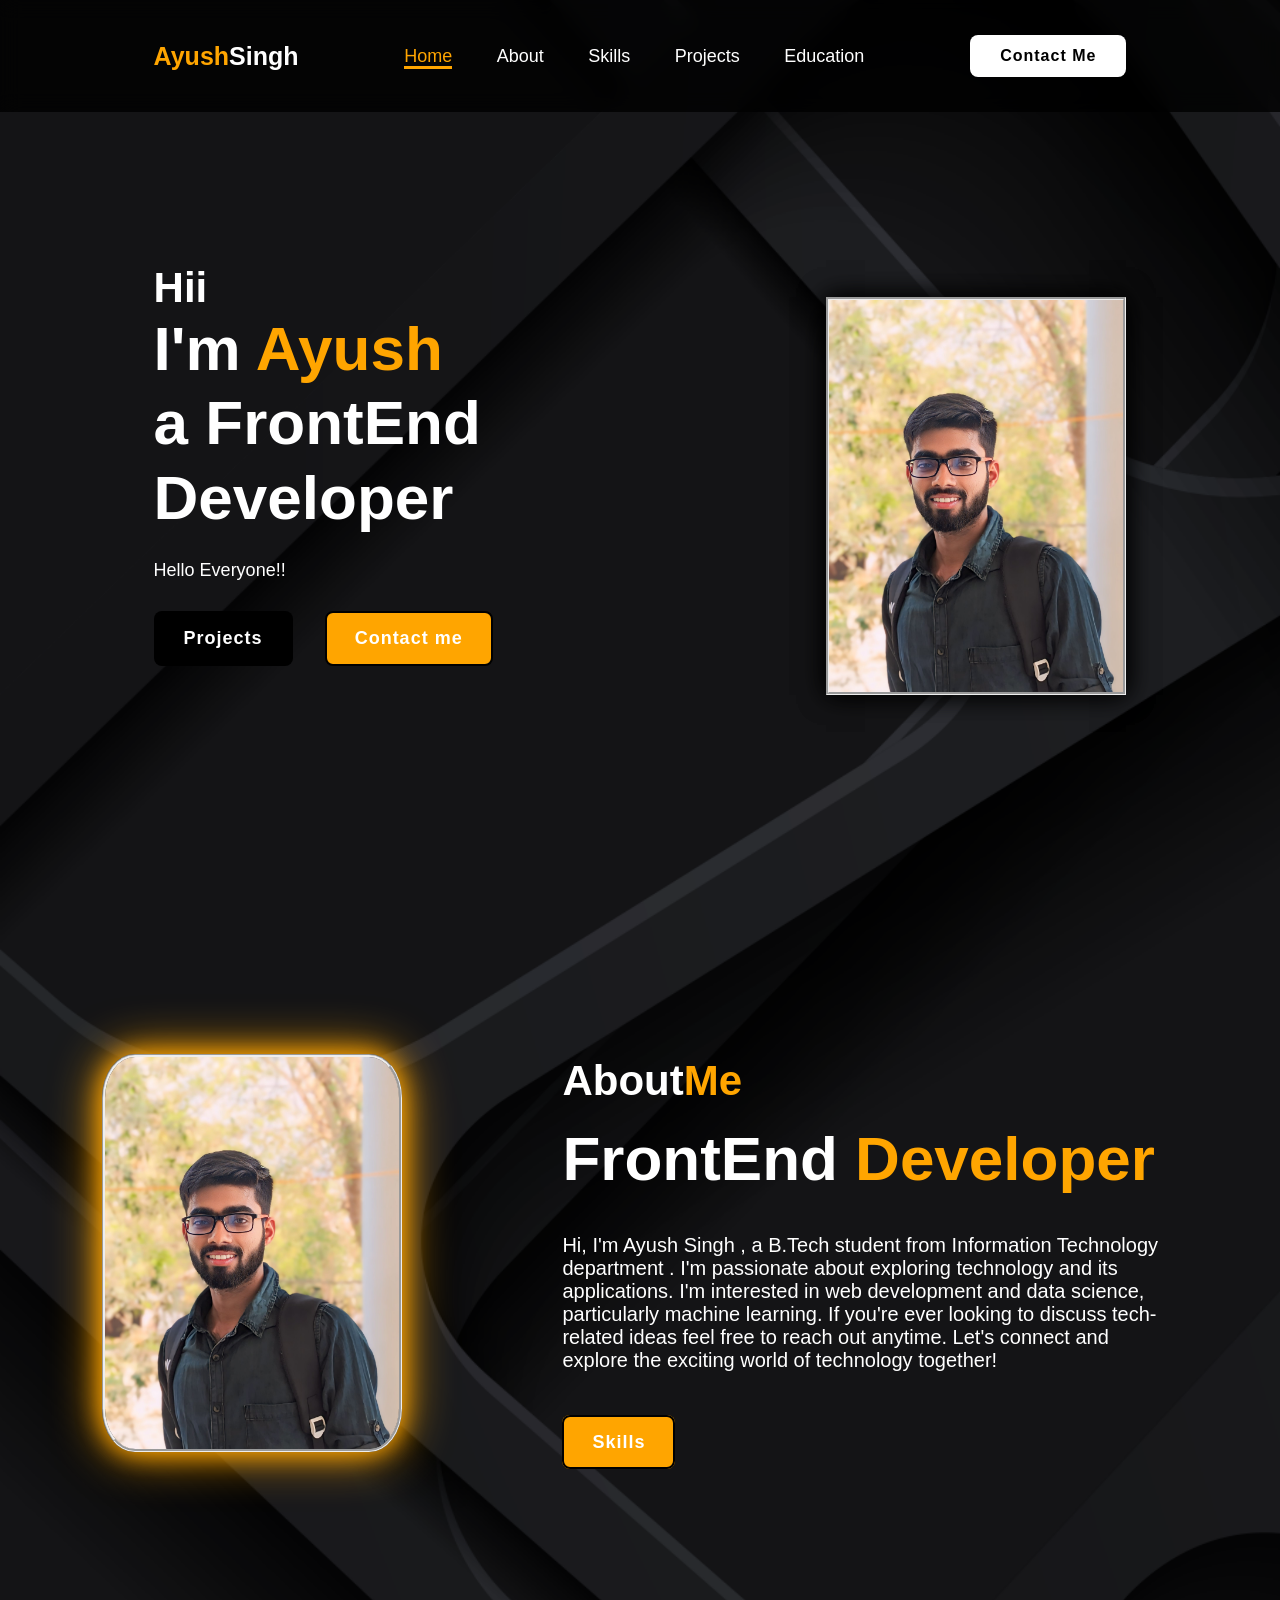
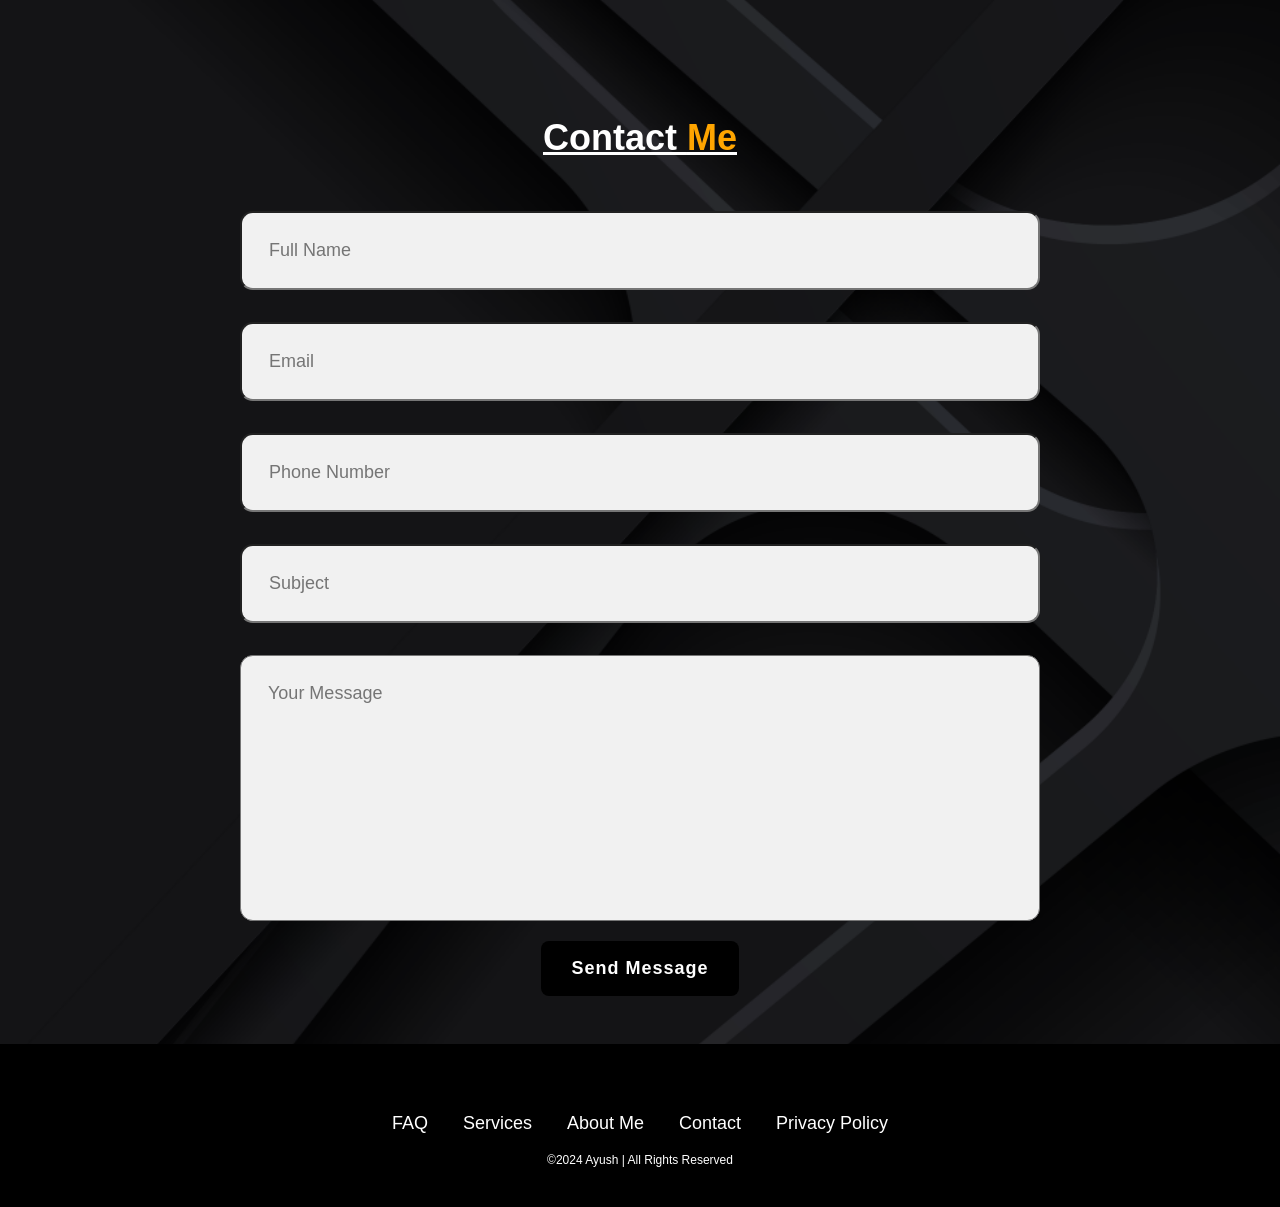
<file: index.html>
<!DOCTYPE html>
<html lang="en">
<head>
    <meta charset="UTF-8">
    <meta name="viewport" content="width=device-width, initial-scale=1.0">
    <title>Profile</title>
    <link rel="stylesheet" href="style.css">
</head>
<body>
   <header class="header">
    <a href="#" class="logo"><span>Ayush</span>Singh</a>

    <nav class="navbar">
       <a href="#" class="active">Home</a>
       <a href="#">About</a>
       <a href="#">Skills</a>
       <a href="#">Projects</a>
       <a href="#">Education</a>
    </nav>

    <a href="#" class="contact">Contact Me</a>
   </header> 

       <section class="home">
        <div class="home-content">
            <h3>Hii</h3>

            <h1>I'm <span>Ayush<br></span>a FrontEnd Developer</h1>

            <p>Hello Everyone!! 
                 </p>
                   
                 <div class="btn-box">
                    <button class="btn-1">Projects</button>
                    <button class="btn-2">Contact me </button>
                 </div>
        </div>
        <div class="img-box">
            <img src="img/img.jpg" alt="img">
        </div>
       </section>
       <section class="about">
        <div class="about-img">
            <img src="img/img.jpg" alt="img">
        </div>

        <div class="about-content">
            <h2 class="heading">About<span>Me</span></h2>
            <br>
            <h3>FrontEnd <span>Developer</span></h3>
            <p>Hi, I'm Ayush Singh , a B.Tech student from Information Technology department . I'm passionate about exploring technology and its applications. I'm  interested in web development and data science, particularly machine learning.  If you're ever looking to discuss tech-related ideas  feel free to reach out anytime. Let's connect and explore the exciting world of technology together! </p> 
            <a href="#" class="btn-2">Skills</a>      
         </div>
       </section>

        <section class="contact-form">
            <h2 class="contact-me">Contact <span>Me</span></h2>

            <form acttion="#">

                <div class="input-box">
                    <input type="text" placeholder="Full Name">
                    <input type="email" placeholder="Email">
                </div>

                <div class="input-box">
                    <input type="number" placeholder="Phone Number">
                    <input type="text" placeholder="Subject">
                </div>

                <textarea name="" id="" cols="30" rows="10" placeholder="Your Message"></textarea>
                <input type="submit" value="Send Message" class="btn-1">

            </form>
        </section>

        <footer class="footer">

            <div class="social">
<!--                 <a href="#" ><i class='bx bxl-facebook-circle'></i></a>
                <a href="https://www.linkedin.com/in/ayush-singh-4486492a8"><i class='bx bxl-linkedin-square'></i></a>
                <a href="https://www.instagram.com/"><i class='bx bxl-instagram-alt'></i></a>
                <a href="https://web.telegram.org/"><i class='bx bxl-telegram'></i></a> -->
            </div>

            <ul class="list">
                <li>
                    <a href="#">FAQ</a>
                </li>
                <li>
                    <a href="#">Services</a>
                </li>
                <li>
                    <a href="#">About Me</a>
                </li>
                <li>
                    <a href="#">Contact</a>
                </li>
                <li>
                    <a href="#">Privacy Policy</a>
                </li>
            </ul>

            <p class="copyright">&copy;2024 Ayush | All Rights Reserved</p>
        </footer>
</body>
</html>
</file>
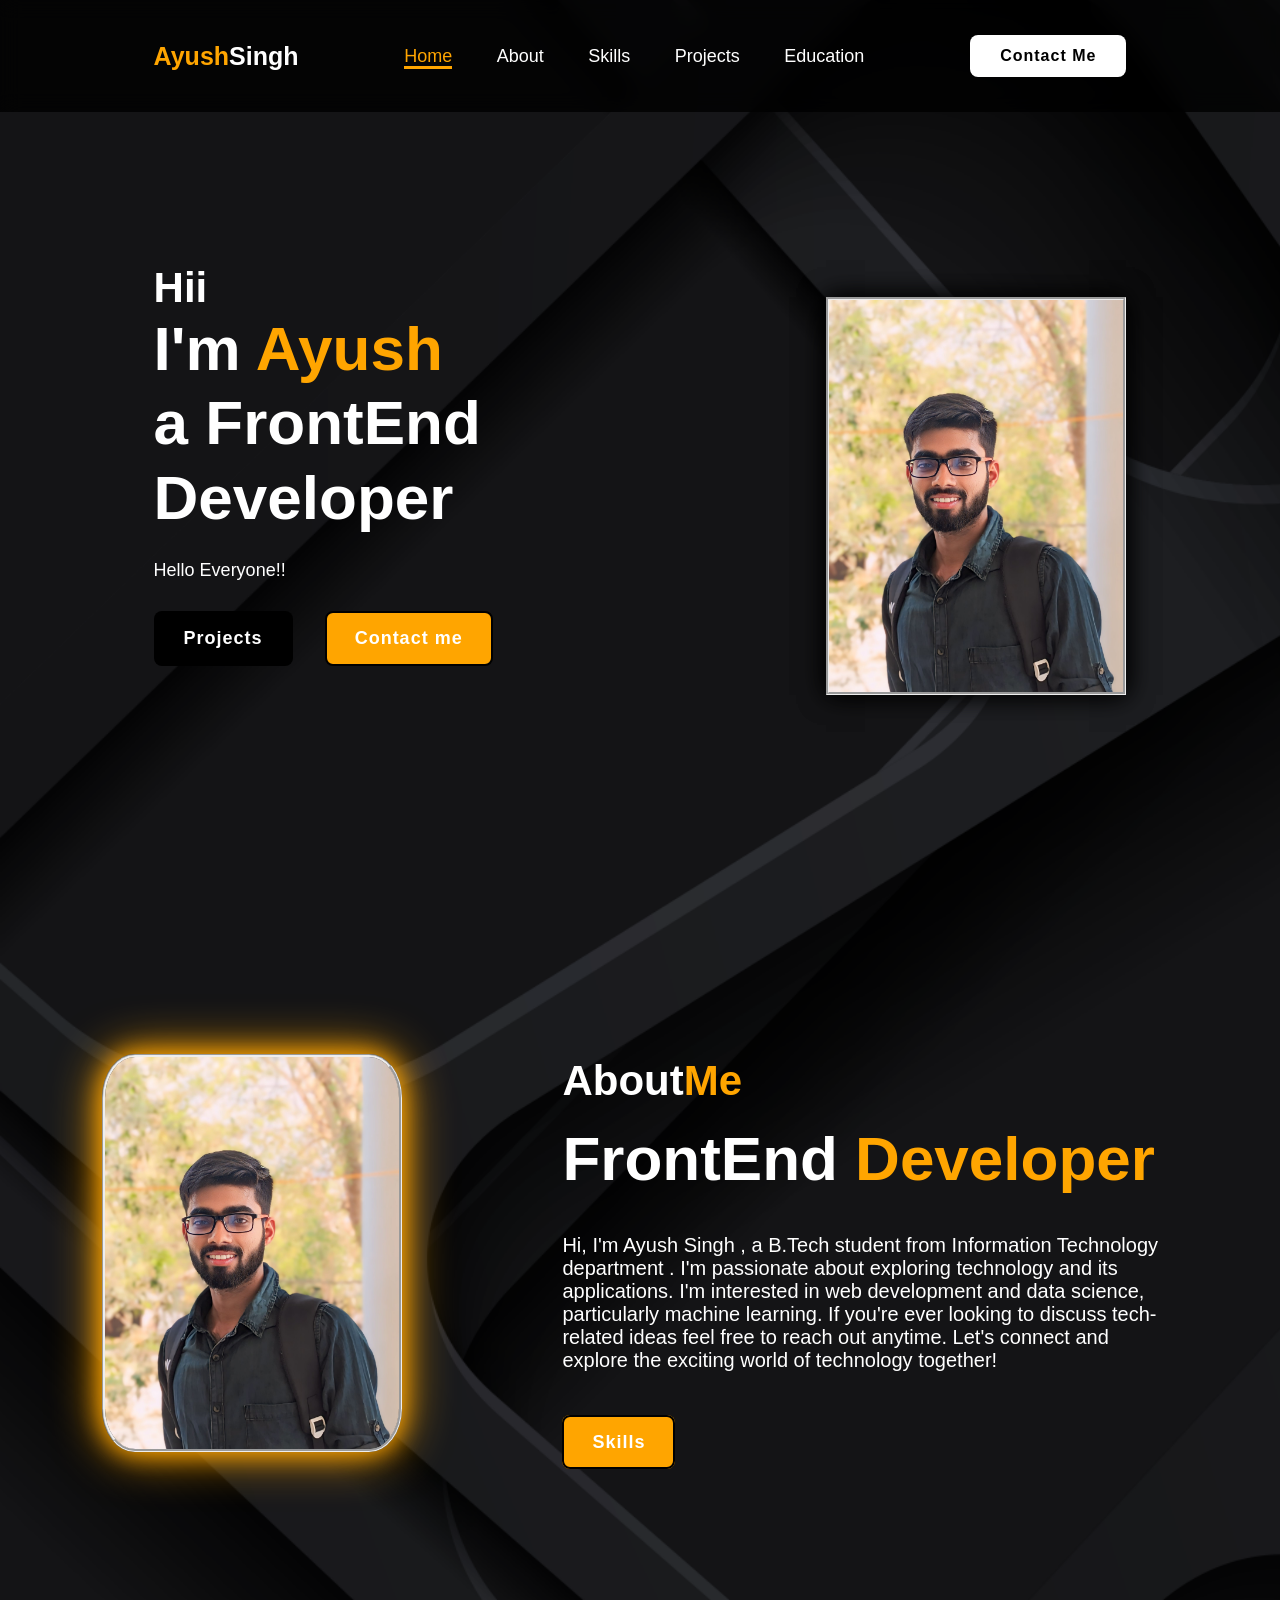
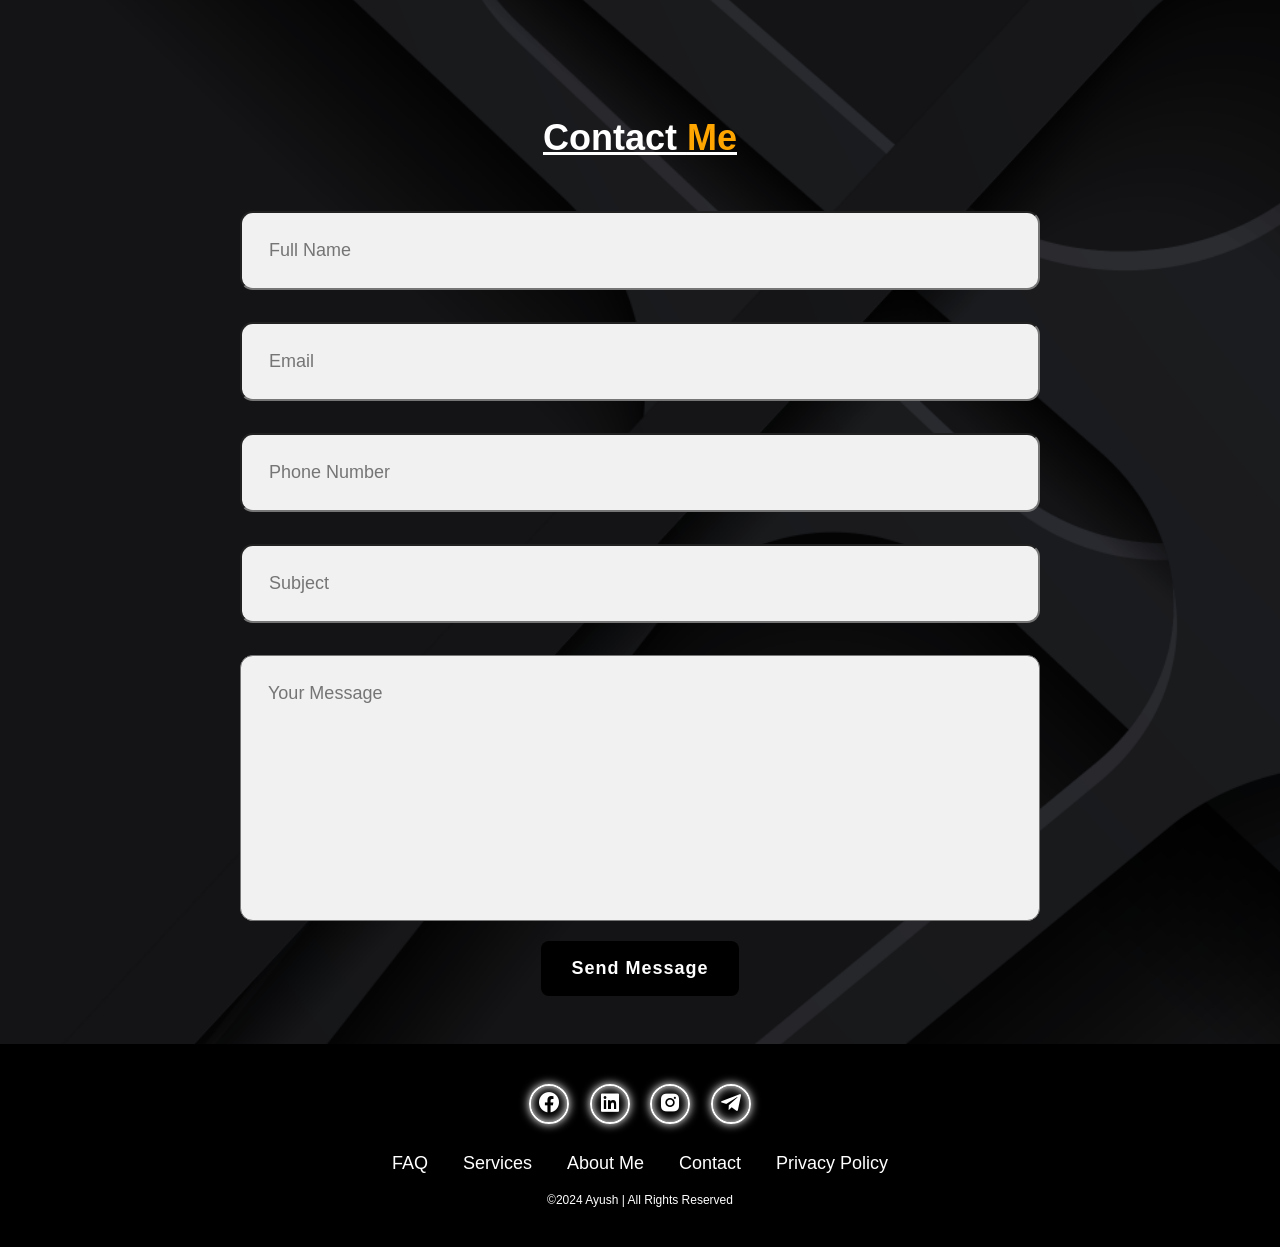
<file: portfolio/newfile.html>
<!DOCTYPE html>
<html lang="en">
<head>
    <meta charset="UTF-8">
    <meta name="viewport" content="width=device-width, initial-scale=1.0">
    <title>Profile</title>
    <link rel="stylesheet" href="style.css">
    <link href='https://unpkg.com/boxicons@2.1.4/css/boxicons.min.css' rel='stylesheet'>
</head>
<body>
   <header class="header">
    <a href="#" class="logo"><span>Ayush</span>Singh</a>

    <nav class="navbar">
       <a href="#" class="active">Home</a>
       <a href="#">About</a>
       <a href="#">Skills</a>
       <a href="#">Projects</a>
       <a href="#">Education</a>
    </nav>

    <a href="#" class="contact">Contact Me</a>
   </header> 

       <section class="home">
        <div class="home-content">
            <h3>Hii</h3>

            <h1>I'm <span>Ayush<br></span>a FrontEnd Developer</h1>

            <p>Hello Everyone!! 
                 </p>
                   
                 <div class="btn-box">
                    <button class="btn-1">Projects</button>
                    <button class="btn-2">Contact me </button>
                 </div>
        </div>
        <div class="img-box">
            <img src="img.jpg" alt="img">
        </div>
       </section>
       <section class="about">
        <div class="about-img">
            <img src="img.jpg" alt="img">
        </div>

        <div class="about-content">
            <h2 class="heading">About<span>Me</span></h2>
            <br>
            <h3>FrontEnd <span>Developer</span></h3>
            <p>Hi, I'm Ayush Singh , a B.Tech student from Information Technology department . I'm passionate about exploring technology and its applications. I'm  interested in web development and data science, particularly machine learning.  If you're ever looking to discuss tech-related ideas  feel free to reach out anytime. Let's connect and explore the exciting world of technology together! </p> 
            <a href="#" class="btn-2">Skills</a>      
         </div>
       </section>

        <section class="contact-form">
            <h2 class="contact-me">Contact <span>Me</span></h2>

            <form acttion="#">

                <div class="input-box">
                    <input type="text" placeholder="Full Name">
                    <input type="email" placeholder="Email">
                </div>

                <div class="input-box">
                    <input type="number" placeholder="Phone Number">
                    <input type="text" placeholder="Subject">
                </div>

                <textarea name="" id="" cols="30" rows="10" placeholder="Your Message"></textarea>
                <input type="submit" value="Send Message" class="btn-1">

            </form>
        </section>

        <footer class="footer">

            <div class="social">
                <a href="#" ><i class='bx bxl-facebook-circle'></i></a>
                <a href="https://www.linkedin.com/in/ayush-singh-4486492a8"><i class='bx bxl-linkedin-square'></i></a>
                <a href="https://www.instagram.com/"><i class='bx bxl-instagram-alt'></i></a>
                <a href="https://web.telegram.org/"><i class='bx bxl-telegram'></i></a>
            </div>

            <ul class="list">
                <li>
                    <a href="#">FAQ</a>
                </li>
                <li>
                    <a href="#">Services</a>
                </li>
                <li>
                    <a href="#">About Me</a>
                </li>
                <li>
                    <a href="#">Contact</a>
                </li>
                <li>
                    <a href="#">Privacy Policy</a>
                </li>
            </ul>

            <p class="copyright">&copy;2024 Ayush | All Rights Reserved</p>
        </footer>
</body>
</html>
</file>
<file: style.css>
*{
    margin: 0;
    padding: 0;
    box-sizing: border-box;
    font-family: 'poppins' , sans-serif;
    text-decoration: none;
    list-style: none;
   

}
body{
    background-image: url(img/img2.png);
    background-size:cover;

}
.header{
    position: fixed;
    top: 0;
    left: 0;
    width: 100%;
    padding: 35px 12%;
    background: rgba(0, 0, 0, 0.8);
    backdrop-filter: blur(10px);
    display: flex;
    justify-content: space-between;
    align-items: center;
    z-index: 100;
}
.logo{
    font-size: 25px;
    color: white;
    font-weight: 600;
    transition: 0.35 ease;
}
.logo:hover{
    color: orange;
    text-shadow: 0 0 25px orange,
                 0 0 50px orange;
      transform: scale(1.1);                         
}
span{
    color: orange;
}
.navbar a{
    font-size: 18px;
    color: white;
    font-weight: 500;
    margin: 0 20px;
    border-bottom: 3px solid transparent;
    transition: 0.3s ease;
}
.navbar a:hover,
.navbar a.active{
    color: orange;
    border-bottom: 3px solid orange;
}
.contact{
    padding: 10px 28px;
    background-color: white;
    color: black;
    border: 2px solid transparent;
    border-radius: 8px;
    font-size: 16px;
    letter-spacing: 1px;
    font-weight: 600;
    transition: 0.3s ease;
}
.contact:hover{
    background-color: orange;
    color: white;
}
.home{
    width: 100%;
    min-height: 100vh;
    /* background: rgb(241, 241, 241); */
    display: flex;
    align-items: center;
    gap: 7em;
    padding: 30px 12% 0;
}
.home-content{
    max-width: 800px;
    color: white;
}
.home-content h3{
    font-size: 42px;
}.home-content h1{
    font-size: 62px;
    line-height: 1.2;
}
.home-content p{
    font-size: 18px;
    margin: 25px 0 30px;
}
.btn-box{
    width: 345px;
    display: flex;
    gap: 2em;
}
.btn-1{
    padding: 15px 28px;
    background-color: black;
    color: white;
    border: 2px solid transparent;
    border-radius: 8px;
    font-size: 18px;
    letter-spacing: 1px;
    font-weight: 600;
    transition: 0.3s ease;
    cursor: pointer;
}
.btn-1:hover{
    background-color: white;
    color: black;
    border: 2px solid black;
}
.btn-2{
    padding: 15px 28px;
    background-color: orange;
    color: white;
    border: 2px solid black;
    border-radius: 8px;
    font-size: 18px;
    letter-spacing: 1px;
    font-weight: 600;
    transition: 0.3s ease;
    cursor: pointer;
}
.btn-2:hover{
    background-color: white;
    color: orange;
}
.img-box img{
    border-radius: 0;
    width: 300px;
    margin-top:22% ;
    box-shadow: 0 0 25px rgba(0, 0, 0, 0.781),
                0 0 25px rgba(0, 0, 0, 0.947);
                border-style: groove;
}

::-webkit-scrollbar{
    width: 15px;
}

::-webkit-scrollbar-thumb{
    background-color: white;
}
::-webkit-scrollbar-track{
    background-color: rgb(0, 0, 0.5);
    width: 50px;
}
.about{
    display: flex;
    justify-content: center;
    align-items: center;
    padding: 12% 8%;
    gap: 10em;
    /* background: black; */
}
.about-img img{
    position: relative;
    width: 300px;
    box-shadow: 0 0 25px orange,
                0 0 50px orange;
    border-radius: 11%; 
    border-style: groove;           
}
.about-content h2{
    text-align: left;
    color: white;
    font-size: 42px;
}
.about-content h3{
    font-size: 62px;
    color: white ;
}
.about-content p{
    color: white;
    font-size: 20px;
    margin: 2em 0 3em;
}

.contact-form h2{
            text-align:center;
           margin-top: 3em; 
           margin-bottom: 1em;
           font-size: 36px;
           text-decoration: underline;
           color: white;
}
.contact-form form{
    max-width: 50em;
   text-align: center;
    margin: 1rem auto;
    margin-bottom: 3em;
}
.contact-form form .input-box{
    display: flex;
    justify-content: center;
    flex-wrap: wrap;
}

.contact-form form .input-box input,
.contact-form form textarea{
    width: 100%;
    padding: 1.5em;
    font-size: 18px;
    color: black;
    background: rgb(241, 241, 241);
    border-radius: .8rem;
    margin: 1rem 0;
    resize: none;
}

.footer{
    position: relative;
    bottom: 0;
    width: 100%;
    padding: 40px 0;
    background-color: black;

    
}
.footer .social{
    text-align: center;
    padding-bottom: 25px;
    
}
.footer .social a{
    font-size: 24px;
    color: white;
    border: 2px solid white;
    width: 40px;
    height: 40px;
    line-height: 38px;
    display: inline-block;
    text-align: center;
    border-radius: 50%;
    margin: 0 8px;
    box-shadow: inset 0 0 10px white, 0 0 10px white;
    transition: 0.3s ease;
}
.footer .social a:hover{
    transform: scale(1.2)translate(-10px);
    color:orange;
    border: 2px solid orange;
}
.footer ul{
    margin-top: 0;
    padding: 0;
    font-size: 18px;
    line-height: 1.6;
    margin-bottom: 0;
    text-align: center;
}
.footer ul li a{
    color: white;
    border-bottom: 3px solid transparent;
    transition: 0.3s ease;
}
.footer ul li a:hover{
    border-bottom: 3px solid white;
}
.footer ul li{
    display: inline-block;
    padding: 0 15px;
}
.footer .copyright{
    margin-top: 15px;
    text-align: center;
    font-size: 12px;
    color: white;
}
</file>
<file: portfolio/style.css>
*{
    margin: 0;
    padding: 0;
    box-sizing: border-box;
    font-family: 'poppins' , sans-serif;
    text-decoration: none;
    list-style: none;
   

}
body{
    background-image: url(img2.png);
    background-size:cover;

}
.header{
    position: fixed;
    top: 0;
    left: 0;
    width: 100%;
    padding: 35px 12%;
    background: rgba(0, 0, 0, 0.8);
    backdrop-filter: blur(10px);
    display: flex;
    justify-content: space-between;
    align-items: center;
    z-index: 100;
}
.logo{
    font-size: 25px;
    color: white;
    font-weight: 600;
    transition: 0.35 ease;
}
.logo:hover{
    color: orange;
    text-shadow: 0 0 25px orange,
                 0 0 50px orange;
      transform: scale(1.1);                         
}
span{
    color: orange;
}
.navbar a{
    font-size: 18px;
    color: white;
    font-weight: 500;
    margin: 0 20px;
    border-bottom: 3px solid transparent;
    transition: 0.3s ease;
}
.navbar a:hover,
.navbar a.active{
    color: orange;
    border-bottom: 3px solid orange;
}
.contact{
    padding: 10px 28px;
    background-color: white;
    color: black;
    border: 2px solid transparent;
    border-radius: 8px;
    font-size: 16px;
    letter-spacing: 1px;
    font-weight: 600;
    transition: 0.3s ease;
}
.contact:hover{
    background-color: orange;
    color: white;
}
.home{
    width: 100%;
    min-height: 100vh;
    /* background: rgb(241, 241, 241); */
    display: flex;
    align-items: center;
    gap: 7em;
    padding: 30px 12% 0;
}
.home-content{
    max-width: 800px;
    color: white;
}
.home-content h3{
    font-size: 42px;
}.home-content h1{
    font-size: 62px;
    line-height: 1.2;
}
.home-content p{
    font-size: 18px;
    margin: 25px 0 30px;
}
.btn-box{
    width: 345px;
    display: flex;
    gap: 2em;
}
.btn-1{
    padding: 15px 28px;
    background-color: black;
    color: white;
    border: 2px solid transparent;
    border-radius: 8px;
    font-size: 18px;
    letter-spacing: 1px;
    font-weight: 600;
    transition: 0.3s ease;
    cursor: pointer;
}
.btn-1:hover{
    background-color: white;
    color: black;
    border: 2px solid black;
}
.btn-2{
    padding: 15px 28px;
    background-color: orange;
    color: white;
    border: 2px solid black;
    border-radius: 8px;
    font-size: 18px;
    letter-spacing: 1px;
    font-weight: 600;
    transition: 0.3s ease;
    cursor: pointer;
}
.btn-2:hover{
    background-color: white;
    color: orange;
}
.img-box img{
    border-radius: 0;
    width: 300px;
    margin-top:22% ;
    box-shadow: 0 0 25px rgba(0, 0, 0, 0.781),
                0 0 25px rgba(0, 0, 0, 0.947);
                border-style: groove;
}

::-webkit-scrollbar{
    width: 15px;
}

::-webkit-scrollbar-thumb{
    background-color: white;
}
::-webkit-scrollbar-track{
    background-color: rgb(0, 0, 0.5);
    width: 50px;
}
.about{
    display: flex;
    justify-content: center;
    align-items: center;
    padding: 12% 8%;
    gap: 10em;
    /* background: black; */
}
.about-img img{
    position: relative;
    width: 300px;
    box-shadow: 0 0 25px orange,
                0 0 50px orange;
    border-radius: 11%; 
    border-style: groove;           
}
.about-content h2{
    text-align: left;
    color: white;
    font-size: 42px;
}
.about-content h3{
    font-size: 62px;
    color: white ;
}
.about-content p{
    color: white;
    font-size: 20px;
    margin: 2em 0 3em;
}

.contact-form h2{
            text-align:center;
           margin-top: 3em; 
           margin-bottom: 1em;
           font-size: 36px;
           text-decoration: underline;
           color: white;
}
.contact-form form{
    max-width: 50em;
   text-align: center;
    margin: 1rem auto;
    margin-bottom: 3em;
}
.contact-form form .input-box{
    display: flex;
    justify-content: center;
    flex-wrap: wrap;
}

.contact-form form .input-box input,
.contact-form form textarea{
    width: 100%;
    padding: 1.5em;
    font-size: 18px;
    color: black;
    background: rgb(241, 241, 241);
    border-radius: .8rem;
    margin: 1rem 0;
    resize: none;
}

.footer{
    position: relative;
    bottom: 0;
    width: 100%;
    padding: 40px 0;
    background-color: black;

    
}
.footer .social{
    text-align: center;
    padding-bottom: 25px;
    
}
.footer .social a{
    font-size: 24px;
    color: white;
    border: 2px solid white;
    width: 40px;
    height: 40px;
    line-height: 38px;
    display: inline-block;
    text-align: center;
    border-radius: 50%;
    margin: 0 8px;
    box-shadow: inset 0 0 10px white, 0 0 10px white;
    transition: 0.3s ease;
}
.footer .social a:hover{
    transform: scale(1.2)translate(-10px);
    color:orange;
    border: 2px solid orange;
}
.footer ul{
    margin-top: 0;
    padding: 0;
    font-size: 18px;
    line-height: 1.6;
    margin-bottom: 0;
    text-align: center;
}
.footer ul li a{
    color: white;
    border-bottom: 3px solid transparent;
    transition: 0.3s ease;
}
.footer ul li a:hover{
    border-bottom: 3px solid white;
}
.footer ul li{
    display: inline-block;
    padding: 0 15px;
}
.footer .copyright{
    margin-top: 15px;
    text-align: center;
    font-size: 12px;
    color: white;
}
</file>
